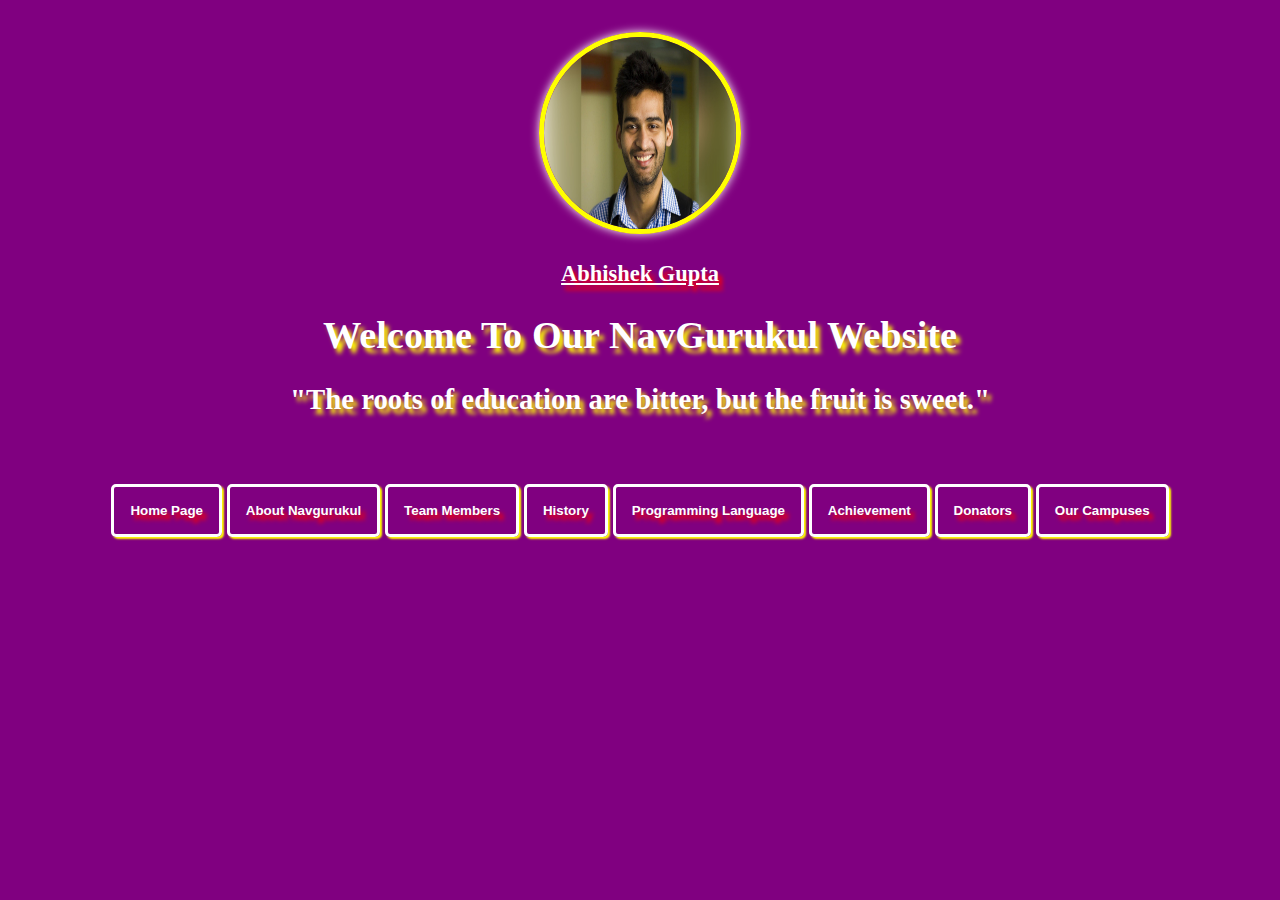
<file: index.html>
<!DOCTYPE html>
<html lang="en">
<head>
<meta charset="UTF-8">
<meta name="viewport" content="width=device-width, initial-scale=1.0">
<title>Document</title>
<link rel="stylesheet" href="style.css">
</head>
<body>
<div>
    <a href="https://www.linkedin.com/in/abhishekgupta92/?originalSubdomain=in">
        <img src="AG.jpg" alt="Founder" class="ag" title="CLICK-ON_IMAGE">
        <h3><b><u>Abhishek Gupta</u></b></h3>
    </a>
</div>
<div class="front-page">
    <h1>Welcome To Our NavGurukul Website</h1>
    <h2>"The roots of education are bitter, but the fruit is sweet."</h2> <br> <br>
    <button title="Click on button"><a href="nav.html">Home Page</a></button>
    <button title="Click on button"><a href="about.html">About Navgurukul</a></button>
    <button title="Click on button"><a href="team.html">Team Members</a></button>
    <button title="Click on button"><a href="history.html">History</a></button>
    <button title="Click on button"><a href="language.html">Programming Language</a></button>
    <button title="Click on button"><a href="achievement.html">Achievement</a></button>
    <button title="Click on button"><a href="donators.html">Donators</a></button>
    <button title="Click on button"><a href="campuses.html">Our Campuses</a></button>
</div>
</body>
</html>
</file>
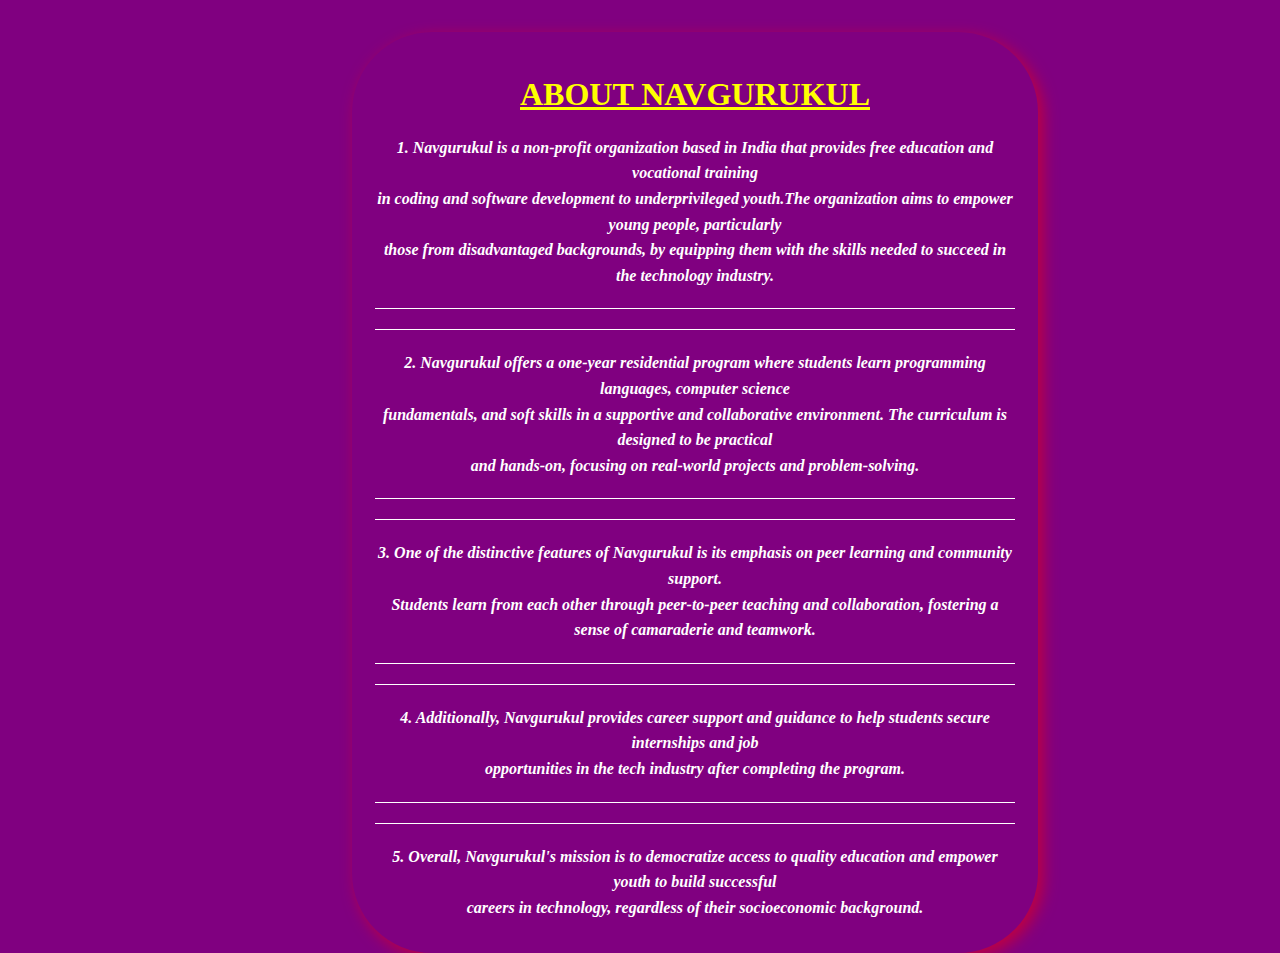
<file: about.html>
<!DOCTYPE html>
<html lang="en">
<head>
    <meta charset="UTF-8">
    <meta name="viewport" content="width=device-width, initial-scale=1.0">
    <title>Document</title>
    <link rel="stylesheet" href="about.css">
</head>
<body>
    <div>
        <h1><u style="color: yellow;">ABOUT NAVGURUKUL</h1></u>
        <p><b><i>1. Navgurukul is a non-profit organization based in India that provides free education and vocational training <br> in coding and software development to underprivileged youth.The organization aims to empower young people, particularly <br>those from disadvantaged backgrounds, by equipping them with the skills needed to succeed in the technology industry.</i></b></p><hr><hr>
        <p><b><i>2. Navgurukul offers a one-year residential program where students learn programming languages, computer science <br>fundamentals, and soft skills in a supportive and collaborative environment. The curriculum is designed to be practical <br>and hands-on, focusing on real-world projects and problem-solving.</i></b></p><hr><hr>
        <p><b><i>3. One of the distinctive features of Navgurukul is its emphasis on peer learning and community support. <br> Students learn from each other through peer-to-peer teaching and collaboration, fostering a sense of camaraderie and teamwork.</i></b></p><hr><hr>
        <p><b><i>4. Additionally, Navgurukul provides career support and guidance to help students secure internships and job <br>opportunities in the tech industry after completing the program.</i></b></p><hr><hr>
        <p><b><i>5. Overall, Navgurukul's mission is to democratize access to quality education and empower youth to build successful <br>careers in technology, regardless of their socioeconomic background.</i></b></p>
    </div>
</body>
</html>
</file>
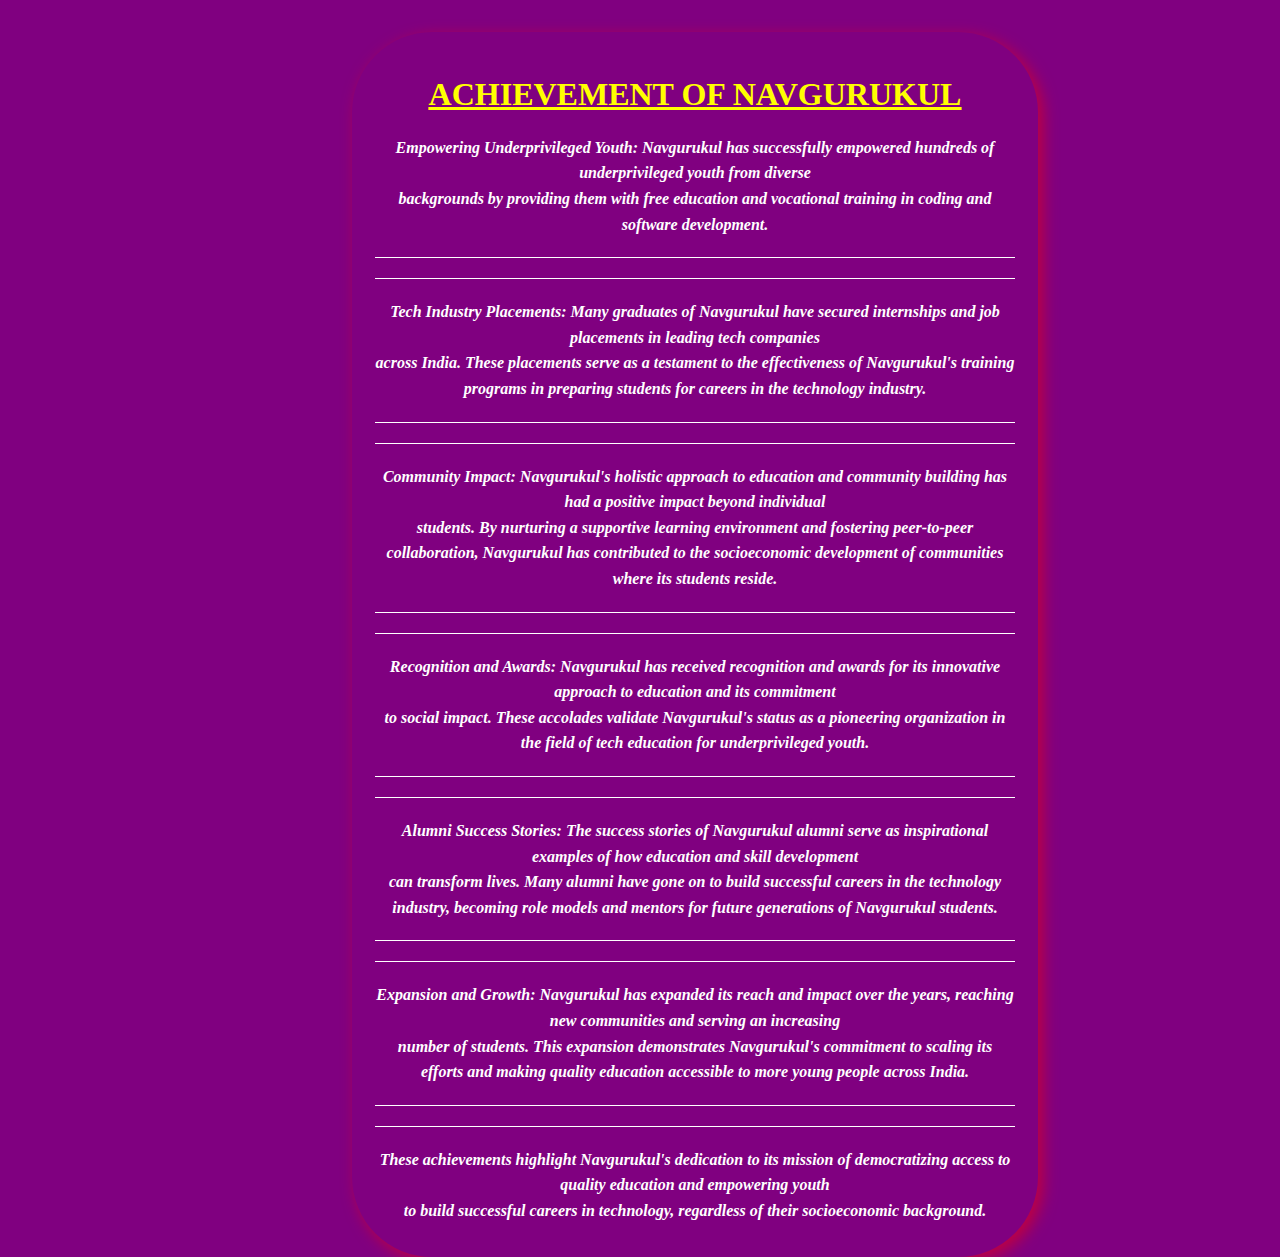
<file: achievement.html>
<!DOCTYPE html>
<html lang="en">
<head>
    <meta charset="UTF-8">
    <meta name="viewport" content="width=device-width, initial-scale=1.0">
    <title>Document</title>
    <link rel="stylesheet" href="achievement.css">
</head>
<body>
    <div>
        <h1><b><u style="color: yellow;">ACHIEVEMENT OF NAVGURUKUL</u></b></h1>
        <p><b><i>Empowering Underprivileged Youth: Navgurukul has successfully empowered hundreds of underprivileged youth from diverse <br>backgrounds by providing them with free education and vocational training in coding and software development.</i></b></p><hr><hr>
        <p><b><i>Tech Industry Placements: Many graduates of Navgurukul have secured internships and job placements in leading tech companies <br> across India. These placements serve as a testament to the effectiveness of Navgurukul's training programs in preparing students for careers in the technology industry.</i></b></p><hr><hr>
        <p><b><i>Community Impact: Navgurukul's holistic approach to education and community building has had a positive impact beyond individual <br> students. By nurturing a supportive learning environment and fostering peer-to-peer collaboration, Navgurukul has contributed to the socioeconomic development of communities where its students reside.</i></b></p><hr><hr>
        <p><b><i>Recognition and Awards: Navgurukul has received recognition and awards for its innovative approach to education and its commitment <br> to social impact. These accolades validate Navgurukul's status as a pioneering organization in the field of tech education for underprivileged youth.</i></b></p><hr><hr>
        <p><b><i>Alumni Success Stories: The success stories of Navgurukul alumni serve as inspirational examples of how education and skill development <br> can transform lives. Many alumni have gone on to build successful careers in the technology industry, becoming role models and mentors for future generations of Navgurukul students.</i></b></p><hr><hr>
        <p><b><i>Expansion and Growth: Navgurukul has expanded its reach and impact over the years, reaching new communities and serving an increasing <br>number of students. This expansion demonstrates Navgurukul's commitment to scaling its efforts and making quality education accessible to more young people across India.</i></b></p><hr><hr>
        <p><b><i>These achievements highlight Navgurukul's dedication to its mission of democratizing access to quality education and empowering youth <br> to build successful careers in technology, regardless of their socioeconomic background.</p>
    </div>
</body>
</html>
</file>
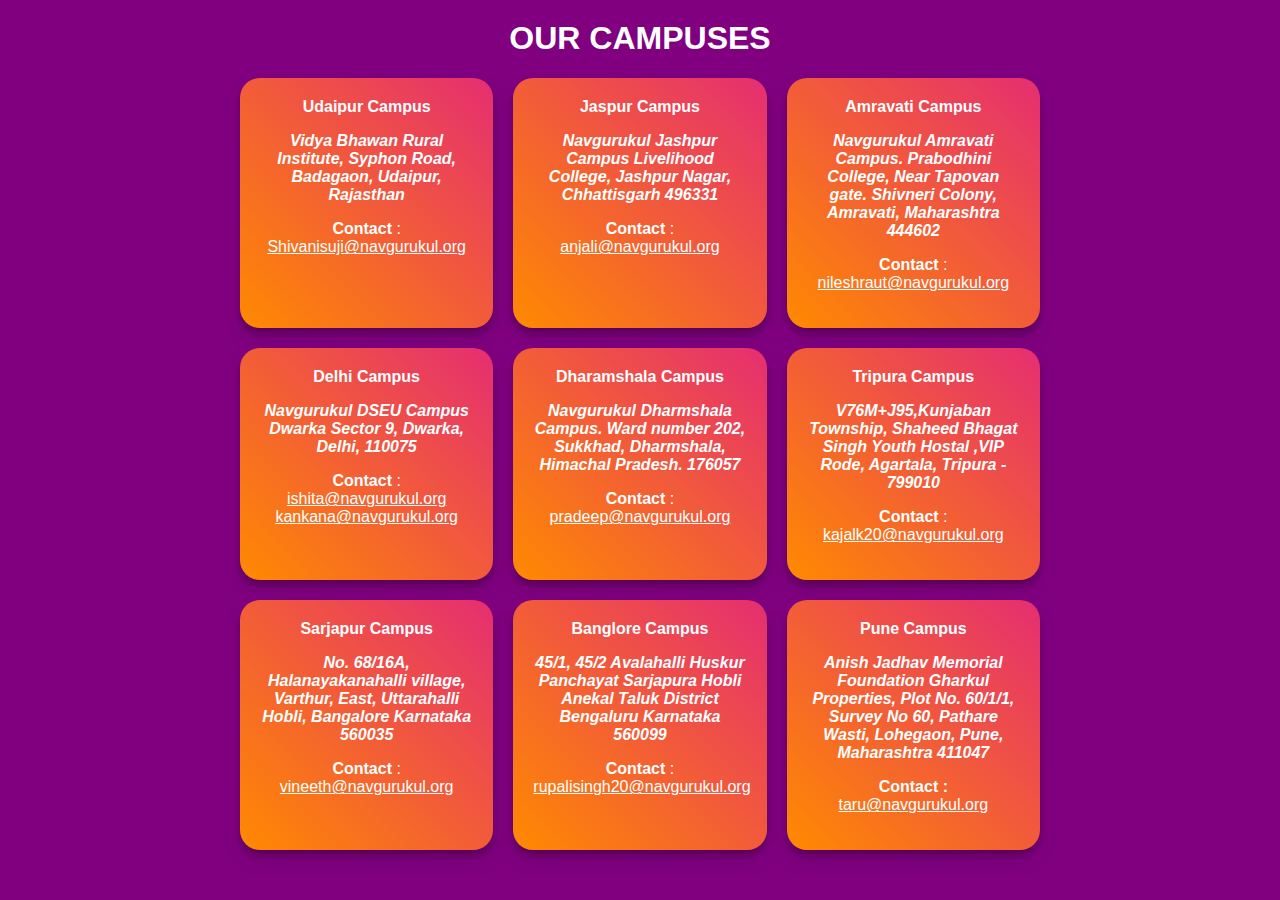
<file: campuses.html>
<!DOCTYPE html>
<html lang="en">
<head>
    <meta charset="UTF-8">
    <meta name="viewport" content="width=device-width, initial-scale=1.0">
    <title>Document</title>
    <link rel="stylesheet" href="campuses.css">
</head>
<body>
    <h1>OUR CAMPUSES</h1>
    <div class="grid-container">
        <div class="grid-item" title="Student Capacity : 100"><b>Udaipur Campus</b> <br><p><b><i>Vidya Bhawan Rural Institute, Syphon Road, Badagaon, Udaipur, Rajasthan</i></b></p><p><b>Contact</b> : <u>Shivanisuji@navgurukul.org</u></p></div>
        <div class="grid-item" title="Student Capacity : 150"><b>Jaspur Campus</b> <br><p><b><i>Navgurukul Jashpur Campus Livelihood College, Jashpur Nagar, Chhattisgarh 496331</i></b></p><p><b>Contact</b> : <u>anjali@navgurukul.org</u></p></div>
        <div class="grid-item" title="Student Capacity : 225"><b>Amravati Campus</b> <br><p><b><i>Navgurukul Amravati Campus. Prabodhini College, Near Tapovan gate. Shivneri Colony, Amravati, Maharashtra 444602</i></b></p><p><b>Contact</b> : <u>nileshraut@navgurukul.org</u></p></div>
        <div class="grid-item" title="Student Capacity : 100"><b>Delhi Campus</b> <br><p><b><i>Navgurukul DSEU Campus Dwarka Sector 9, Dwarka, Delhi, 110075</i></b></p><p><b>Contact</b> : <u>ishita@navgurukul.org kankana@navgurukul.org</u></p></div>
        <div class="grid-item" title="Student Capacity : 50"><b>Dharamshala Campus</b> <br><p><b><i>Navgurukul Dharmshala Campus. Ward number 202, Sukkhad, Dharmshala, Himachal Pradesh. 176057</i></b></p><p><b>Contact</b> : <u>pradeep@navgurukul.org</u></p></div>
        <div class="grid-item" title="Student Capacity : 150"><b>Tripura Campus</b> <br><p><b><i>V76M+J95,Kunjaban Township, Shaheed Bhagat Singh Youth Hostal ,VIP Rode, Agartala, Tripura - 799010</i></b></p><p><b>Contact</b> : <u>kajalk20@navgurukul.org</u></p></div>
        <div class="grid-item" title="Student Capacity : 150"><b>Sarjapur Campus</b> <br><p><b><i>No. 68/16A, Halanayakanahalli village, Varthur, East, Uttarahalli Hobli, Bangalore Karnataka 560035</i></b></p><p><b>Contact</b> : <u>vineeth@navgurukul.org</u></p></div>
        <div class="grid-item" title="Student Capacity : 120"><b>Banglore Campus</b> <br><p><b><i>45/1, 45/2 Avalahalli Huskur Panchayat Sarjapura Hobli Anekal Taluk District Bengaluru Karnataka 560099</i></b></p><p><b>Contact</b> : <u>rupalisingh20@navgurukul.org</u></p></div>
        <div class="grid-item" title="Student Capacity : 200"><b>Pune Campus</b> <br><p><b><i>Anish Jadhav Memorial Foundation Gharkul Properties, Plot No. 60/1/1, Survey No 60, Pathare Wasti, Lohegaon, Pune, Maharashtra 411047</i></b></p><p><b>Contact : </b><u>taru@navgurukul.org</u></p></div>
    </div>
</body>
</html>
</file>
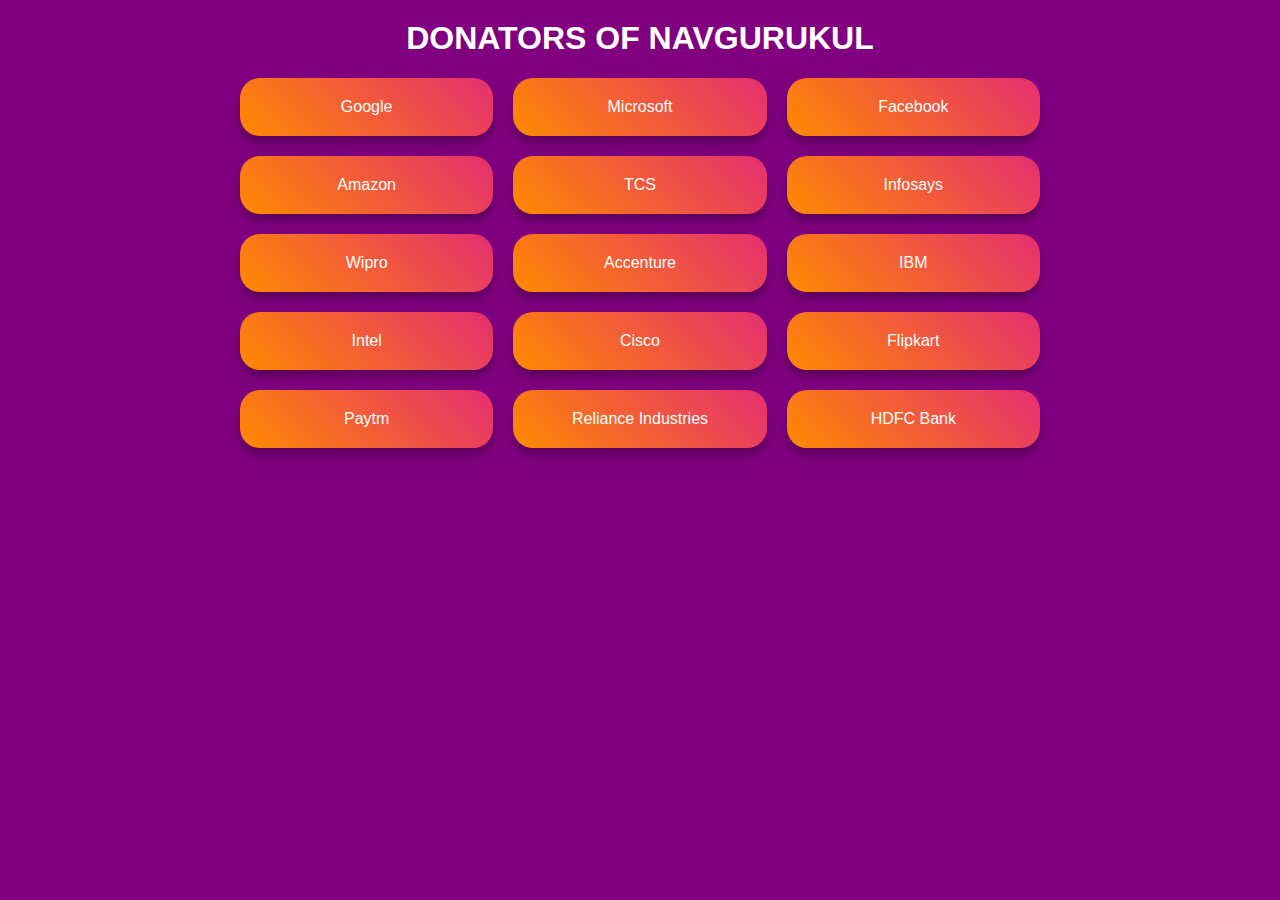
<file: donators.html>
<!DOCTYPE html>
<html lang="en">
<head>
    <meta charset="UTF-8">
    <meta name="viewport" content="width=device-width, initial-scale=1.0">
    <title>Document</title>
    <link rel="stylesheet" href="donators.css">
</head>
<body>
    <h1>DONATORS OF NAVGURUKUL</h1>
    <div class="grid-container">
        <div class="grid-item">Google</div>
        <div class="grid-item">Microsoft</div>
        <div class="grid-item">Facebook</div>
        <div class="grid-item">Amazon</div>
        <div class="grid-item">TCS</div>
        <div class="grid-item">Infosays</div>
        <div class="grid-item">Wipro</div>
        <div class="grid-item">Accenture</div>
        <div class="grid-item">IBM</div>
        <div class="grid-item">Intel</div>
        <div class="grid-item">Cisco</div>
        <div class="grid-item">Flipkart</div>
        <div class="grid-item">Paytm</div>
        <div class="grid-item">Reliance Industries</div>
        <div class="grid-item">HDFC Bank</div>
    </div>
</body>
</html>
</file>
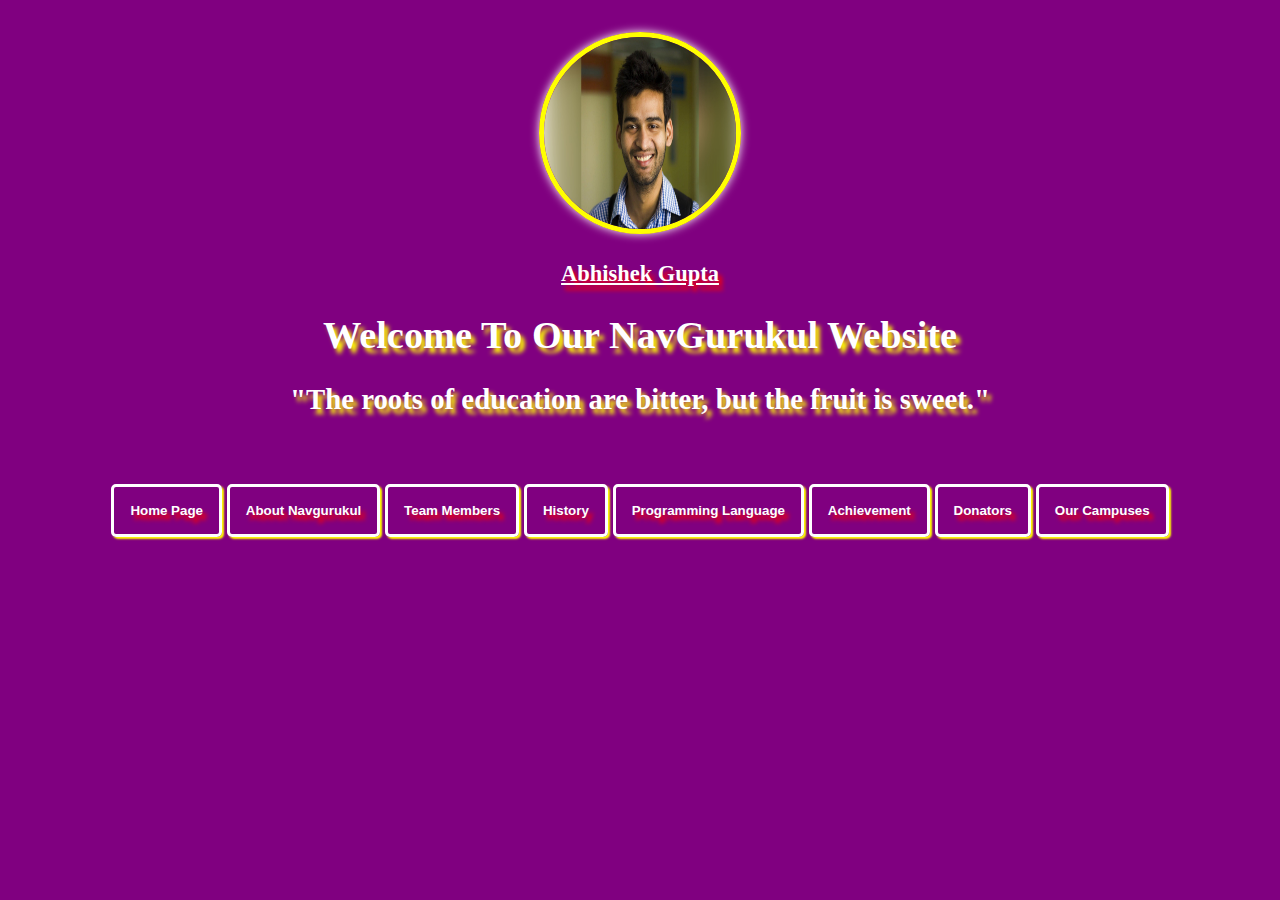
<file: first.html>
<!DOCTYPE html>
<html lang="en">
<head>
    <meta charset="UTF-8">
    <meta name="viewport" content="width=device-width, initial-scale=1.0">
    <title>Document</title>
    <link rel="stylesheet" href="first.css">
</head>
<body>
    <div>
        <a href="https://www.linkedin.com/in/abhishekgupta92/?originalSubdomain=in">
            <img src="AG.jpg" alt="Founder" class="ag" title="CLICK-ON_IMAGE">
            <h3><b><u>Abhishek Gupta</u></b></h3>
        </a>
    </div>
    <div class="front-page">
        <h1>Welcome To Our NavGurukul Website</h1>
        <h2>"The roots of education are bitter, but the fruit is sweet."</h2> <br> <br>
        <button title="Click on button"><a href="nav.html">Home Page</a></button>
        <button title="Click on button"><a href="about.html">About Navgurukul</a></button>
        <button title="Click on button"><a href="team.html">Team Members</a></button>
        <button title="Click on button"><a href="history.html">History</a></button>
        <button title="Click on button"><a href="language.html">Programming Language</a></button>
        <button title="Click on button"><a href="achievement.html">Achievement</a></button>
        <button title="Click on button"><a href="donators.html">Donators</a></button>
        <button title="Click on button"><a href="campuses.html">Our Campuses</a></button>
    </div>
</body>
</html>
</file>
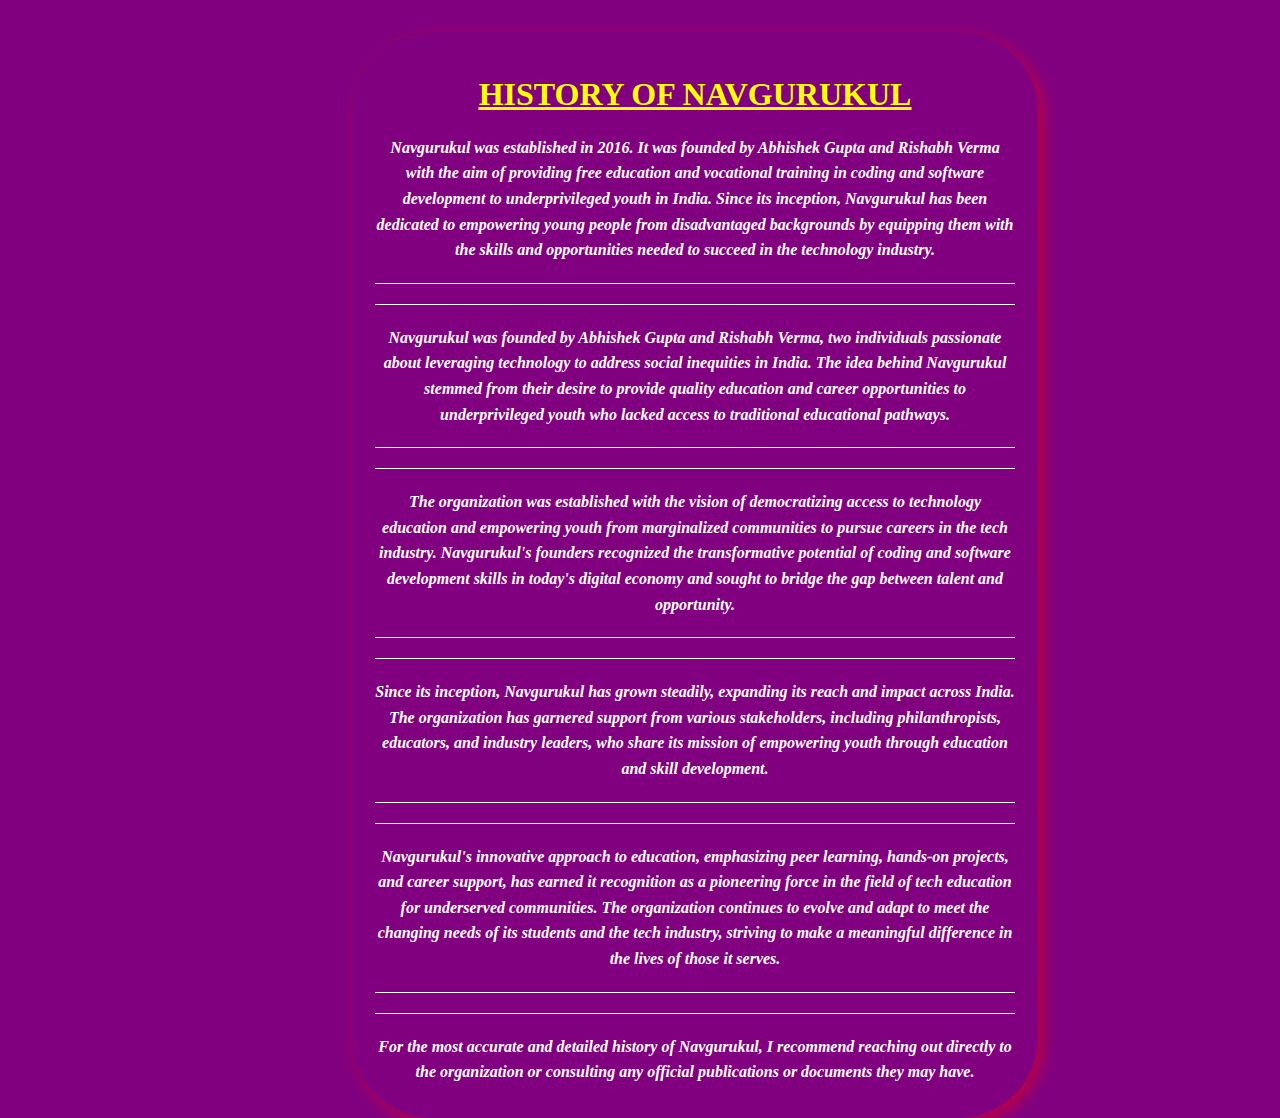
<file: history.html>
<!DOCTYPE html>
<html lang="en">
<head>
    <meta charset="UTF-8">
    <meta name="viewport" content="width=device-width, initial-scale=1.0">
    <title>Document</title>
    <link rel="stylesheet" href="history.css">
</head>
<body>
    <div>
        <h1><b><u style="color: yellow;">HISTORY OF NAVGURUKUL</u></b></h1>
        <p><b><i>Navgurukul was established in 2016. It was founded by Abhishek Gupta and Rishabh Verma with the aim of providing free education and vocational training in coding and software development to underprivileged youth in India. Since its inception, Navgurukul has been dedicated to empowering young people from disadvantaged backgrounds by equipping them with the skills and opportunities needed to succeed in the technology industry.</i></b></p><hr><hr>
        <p><b><i>Navgurukul was founded by Abhishek Gupta and Rishabh Verma, two individuals passionate about leveraging technology to address social inequities in India. The idea behind Navgurukul stemmed from their desire to provide quality education and career opportunities to underprivileged youth who lacked access to traditional educational pathways.</i></b></p><hr><hr>
        <p><b><i>The organization was established with the vision of democratizing access to technology education and empowering youth from marginalized communities to pursue careers in the tech industry. Navgurukul's founders recognized the transformative potential of coding and software development skills in today's digital economy and sought to bridge the gap between talent and opportunity.</i></b></p><hr><hr>
        <p><b><i>Since its inception, Navgurukul has grown steadily, expanding its reach and impact across India. The organization has garnered support from various stakeholders, including philanthropists, educators, and industry leaders, who share its mission of empowering youth through education and skill development.</i></b></p><hr><hr>
        <p><b><i>Navgurukul's innovative approach to education, emphasizing peer learning, hands-on projects, and career support, has earned it recognition as a pioneering force in the field of tech education for underserved communities. The organization continues to evolve and adapt to meet the changing needs of its students and the tech industry, striving to make a meaningful difference in the lives of those it serves.</i></b></p><hr><hr>
        <p><b><i>For the most accurate and detailed history of Navgurukul, I recommend reaching out directly to the organization or consulting any official publications or documents they may have.</p>
    </div>
</body>
</html>
</file>
<file: style.css>
ul li {
    list-style-type: none;
}body {
    background-color: purple;
    background-repeat: no-repeat;
    background-attachment: fixed;
    background-size: cover;
    margin: 0;
    padding: 0;
}

div {
    text-align: center;
    margin-top: 1rem;
    font-size: 1.2rem;
    color: white;
    text-shadow: 4px 5px 4px yellow;
}

button {
    border: 3px solid white;
    color: white;
    border-radius: 5px;
    padding: 1rem;
    background: transparent;
    box-shadow: 2px 2px 2px yellow;
    transition: background-color 0.3s ease, color 0.3s ease;
}

button:hover {
    background-color: red;
    color: black;
}

.ag {
    margin-top: 1rem;
    height: 12rem;
    width: 12rem;
    border: 5px solid yellow;
    border-radius: 50%;
    box-shadow: 0 0 10px white; /* Adding a shadow */
}

a {
    text-decoration: none;
    font-weight: bold;
    color: white;
    text-shadow: 4px 5px 4px red;
    transition: color 0.3s ease; /* Adding transition effect */
}

a:hover {
    color: orange; /* Changing color on hover */
}
</file>
<file: about.css>
body {
    background-color: purple;
    background-repeat: no-repeat;
    background-attachment: fixed;
    background-size: cover;
    margin: 0;
    padding: 0;
}

div {
    margin-left: 22rem;
    text-align: center;
    margin-top: 2rem;
    border: 3px solid transparent; /* Set border color to transparent initially */
    border-radius: 5rem;
    width: 40rem;
    color: white;
    padding: 20px;
    transition: border-color 0.3s ease-in-out; /* Smooth transition for border color */
    box-shadow: 5px 5px 15px rgba(255, 0, 0, 0.5); /* Adjust shadow properties */
}

/* Apply border color and increase shadow on hover */
div:hover {
    border-color: yellow; /* Change border color on hover */
    box-shadow: 5px 5px 25px rgba(255, 0, 0, 0.8); /* Increase shadow on hover */
}

h1 {
    color: yellow;
    text-decoration: underline;
}

p {
    color: #fff;
    margin: 10px 0;
    line-height: 1.6;
}

hr {
    border: none;
    height: 1px;
    background-color: #fff;
    margin: 20px 0;
}

div p:hover {
    color: yellow;
}

@media only screen and (max-width: 768px) {
    div {
        margin: 0 auto;
        width: 90%;
        border-radius: 2rem;
        margin-top: 1rem;
        margin-bottom: 1rem;
        margin-left: 0;
    }
}
</file>
<file: achievement.css>
body {
    background-color: purple;
    background-repeat: no-repeat;
    background-attachment: fixed;
    background-size: cover;
    margin: 0;
    padding: 0;
}

div {
    margin-left: 22rem;
    text-align: center;
    margin-top: 2rem;
    border: 3px solid transparent; /* Set border color to transparent initially */
    border-radius: 5rem;
    width: 40rem;
    color: white;
    padding: 20px;
    transition: border-color 0.3s ease-in-out; /* Smooth transition for border color */
    box-shadow: 5px 5px 15px rgba(255, 0, 0, 0.5); /* Adjust shadow properties */
}

/* Apply border color and increase shadow on hover */
div:hover {
    border-color: yellow; /* Change border color on hover */
    box-shadow: 5px 5px 25px rgba(255, 0, 0, 0.8); /* Increase shadow on hover */
}

h1 {
    color: yellow;
    text-decoration: underline;
}

p {
    color: #fff;
    margin: 10px 0;
    line-height: 1.6;
}

hr {
    border: none;
    height: 1px;
    background-color: #fff;
    margin: 20px 0;
}

div p:hover {
    color: yellow;
}

@media only screen and (max-width: 768px) {
    div {
        margin: 0 auto;
        width: 90%;
        border-radius: 2rem;
        margin-top: 1rem;
        margin-bottom: 1rem;
        margin-left: 0;
    }
}
</file>
<file: campuses.css>
body {
    background-color: purple;
    margin: 0;
    padding: 0;
    font-family: Arial, sans-serif;
  }
  
  .grid-container {
    display: grid;
    grid-template-columns: repeat(auto-fit, minmax(250px, 1fr));
    gap: 20px;
    margin: 20px auto;
    max-width: 800px;
    padding: 0 20px;
  }
  
  .grid-item {
    border: none;
    padding: 20px;
    text-align: center;
    box-shadow: 0 10px 20px rgba(0, 0, 0, 0.1), 0 6px 6px rgba(0, 0, 0, 0.2);
    transition: transform 0.3s ease-in-out;
    background: linear-gradient(45deg, #ff8a00, #e52e71);
    color: white;
    border-radius: 20px;
  }
  
  .grid-item:hover {
    transform: translateY(-5px);
    box-shadow: 0 20px 30px rgba(0, 0, 0, 0.2), 0 12px 12px rgba(0, 0, 0, 0.3);
  } 
  
  h1 {
    text-align: center;
    color: white;
    margin-top: 20px;
  }
  
  img {
    max-width: 100%;
    height: auto;
    border-radius: 10px;
  }
  
  a {
    text-decoration: none;
    color: white; /* Changed link color to white for better visibility */
    font-weight: bold;
  }
</file>
<file: donators.css>
body {
    background-color: purple;
    margin: 0;
    padding: 0;
    font-family: Arial, sans-serif;
  }
  
  .grid-container {
    display: grid;
    grid-template-columns: repeat(auto-fit, minmax(250px, 1fr));
    gap: 20px;
    margin: 20px auto;
    max-width: 800px;
    padding: 0 20px;
  }
  
  .grid-item {
    border: none;
    padding: 20px;
    text-align: center;
    box-shadow: 0 10px 20px rgba(0, 0, 0, 0.1), 0 6px 6px rgba(0, 0, 0, 0.2);
    transition: transform 0.3s ease-in-out;
    background: linear-gradient(45deg, #ff8a00, #e52e71);
    color: white;
    border-radius: 20px;
  }
  
  .grid-item:hover {
    transform: translateY(-5px);
    box-shadow: 0 20px 30px rgba(0, 0, 0, 0.2), 0 12px 12px rgba(0, 0, 0, 0.3);
  } 
  
  h1 {
    text-align: center;
    color: white;
    margin-top: 20px;
  }
  
  img {
    max-width: 100%;
    height: auto;
    border-radius: 10px;
  }
  
  a {
    text-decoration: none;
    color: white; /* Changed link color to white for better visibility */
    font-weight: bold;
  }
</file>
<file: first.css>
body {
    background-color: purple;
    background-repeat: no-repeat;
    background-attachment: fixed;
    background-size: cover;
    margin: 0;
    padding: 0;
}

div {
    text-align: center;
    margin-top: 1rem;
    font-size: 1.2rem;
    color: white;
    text-shadow: 4px 5px 4px yellow;
}

button {
    border: 3px solid white;
    color: white;
    border-radius: 5px;
    padding: 1rem;
    background: transparent;
    box-shadow: 2px 2px 2px yellow;
    transition: background-color 0.3s ease, color 0.3s ease;
}

button:hover {
    background-color: red;
    color: black;
}

.ag {
    margin-top: 1rem;
    height: 12rem;
    width: 12rem;
    border: 5px solid yellow;
    border-radius: 50%;
    box-shadow: 0 0 10px white; /* Adding a shadow */
}

a {
    text-decoration: none;
    font-weight: bold;
    color: white;
    text-shadow: 4px 5px 4px red;
    transition: color 0.3s ease; /* Adding transition effect */
}

a:hover {
    color: orange; /* Changing color on hover */
}
</file>
<file: history.css>
body {
    background-color: purple;
    background-repeat: no-repeat;
    background-attachment: fixed;
    background-size: cover;
    margin: 0;
    padding: 0;
}

div {
    margin-left: 22rem;
    text-align: center;
    margin-top: 2rem;
    border: 3px solid transparent; /* Set border color to transparent initially */
    border-radius: 5rem;
    width: 40rem;
    color: white;
    padding: 20px;
    transition: border-color 0.3s ease-in-out; /* Smooth transition for border color */
    box-shadow: 5px 5px 15px rgba(255, 0, 0, 0.5); /* Adjust shadow properties */
}

/* Apply border color and increase shadow on hover */
div:hover {
    border-color: yellow; /* Change border color on hover */
    box-shadow: 5px 5px 25px rgba(255, 0, 0, 0.8); /* Increase shadow on hover */
}

h1 {
    color: yellow;
    text-decoration: underline;
}

p {
    color: #fff;
    margin: 10px 0;
    line-height: 1.6;
}

hr {
    border: none;
    height: 1px;
    background-color: #fff;
    margin: 20px 0;
}

div p:hover {
    color: yellow;
}

@media only screen and (max-width: 768px) {
    div {
        margin: 0 auto;
        width: 90%;
        border-radius: 2rem;
        margin-top: 1rem;
        margin-bottom: 1rem;
        margin-left: 0;
    }
}
</file>
